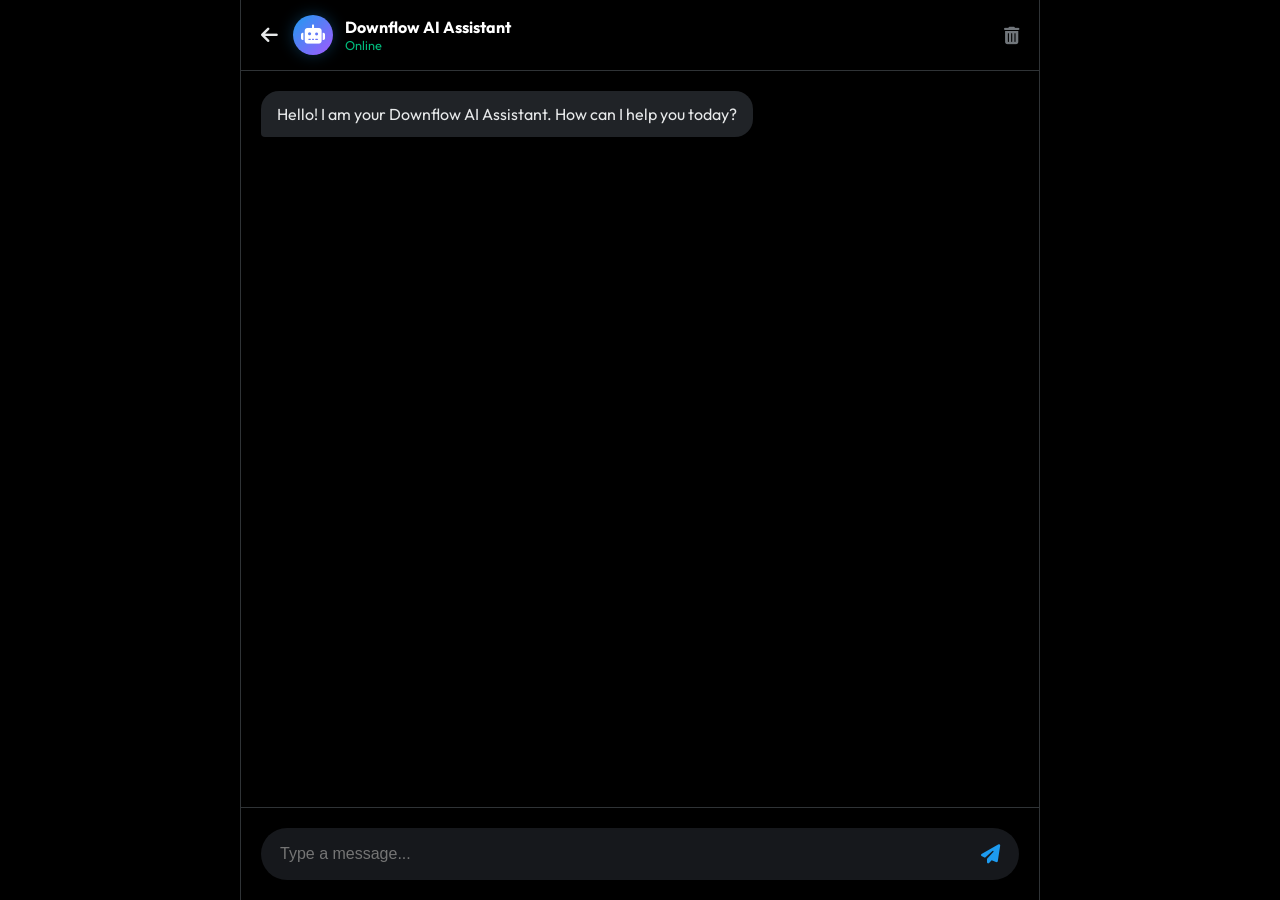
<file: chatbot.html>
<!DOCTYPE html>
<html lang="en">
<head>
    <meta charset="UTF-8">
    <meta name="viewport" content="width=device-width, initial-scale=1.0">
    <title>Downflow AI ChatBot</title>
    <link rel="stylesheet" href="assets/css/style.css">
    <link rel="stylesheet" href="https://cdnjs.cloudflare.com/ajax/libs/font-awesome/6.4.0/css/all.min.css">
    <link href="https://fonts.googleapis.com/css2?family=Outfit:wght@300;400;500;600;700&display=swap" rel="stylesheet">
    <style>
        body {
            background-color: var(--bg-primary);
            overflow: hidden;
            height: 100vh;
            display: flex;
            flex-direction: column;
        }
        
        .bot-container {
            flex: 1;
            display: flex;
            flex-direction: column;
            max-width: 800px;
            width: 100%;
            margin: 0 auto;
            border-left: 1px solid var(--border-color);
            border-right: 1px solid var(--border-color);
            position: relative;
        }

        .bot-header {
            padding: 15px 20px;
            border-bottom: 1px solid var(--border-color);
            display: flex;
            align-items: center;
            gap: 15px;
            background: rgba(0,0,0,0.5);
            backdrop-filter: blur(10px);
        }

        .bot-header .back-btn {
            font-size: 1.2rem;
            cursor: pointer;
            color: var(--text-primary);
        }

        .bot-info {
            display: flex;
            align-items: center;
            gap: 12px;
        }

        .bot-avatar {
            width: 40px;
            height: 40px;
            border-radius: 50%;
            background: linear-gradient(135deg, var(--brand-color), #a259ff);
            display: flex;
            align-items: center;
            justify-content: center;
            font-size: 1.2rem;
            color: white;
            box-shadow: 0 0 15px rgba(29, 155, 240, 0.3);
        }

        .messages-box {
            flex: 1;
            overflow-y: auto;
            padding: 20px;
            display: flex;
            flex-direction: column;
            gap: 15px;
            scrollbar-width: none;
        }
        .messages-box::-webkit-scrollbar { display: none; }

        .message {
            max-width: 80%;
            padding: 12px 16px;
            border-radius: 18px;
            font-size: 1rem;
            line-height: 1.4;
            animation: fadeIn 0.3s ease;
        }

        @keyframes fadeIn {
            from { opacity: 0; transform: translateY(10px); }
            to { opacity: 1; transform: translateY(0); }
        }

        .message.bot {
            align-self: flex-start;
            background-color: var(--bg-accent);
            color: var(--text-primary);
            border-bottom-left-radius: 4px;
        }

        .message.user {
            align-self: flex-end;
            background-color: var(--brand-color);
            color: white;
            border-bottom-right-radius: 4px;
        }

        .chat-input-wrapper {
            padding: 20px;
            border-top: 1px solid var(--border-color);
            background: var(--bg-primary);
        }

        .input-container {
            display: flex;
            align-items: center;
            gap: 12px;
            background: var(--bg-secondary);
            border-radius: 30px;
            padding: 8px 18px;
            border: 1px solid transparent;
            transition: border-color 0.3s;
        }

        .input-container:focus-within {
            border-color: var(--brand-color);
        }

        #bot-input {
            flex: 1;
            background: transparent;
            border: none;
            color: white;
            font-size: 1rem;
            outline: none;
            padding: 8px 0;
        }

        #send-btn {
            background: transparent;
            border: none;
            color: var(--brand-color);
            font-size: 1.2rem;
            cursor: pointer;
            transition: transform 0.2s;
        }

        #send-btn:hover {
            transform: scale(1.1);
        }

        .typing-indicator {
            align-self: flex-start;
            font-size: 0.8rem;
            color: var(--text-secondary);
            margin-left: 10px;
            display: none;
        }
    </style>
</head>
<body>
    <div class="bot-container">
        <header class="bot-header" style="justify-content: space-between;">
            <div style="display: flex; align-items: center; gap: 15px;">
                <a href="index.html" class="back-btn"><i class="fa-solid fa-arrow-left"></i></a>
                <div class="bot-info">
                    <div class="bot-avatar">
                       <i class="fa-solid fa-robot"></i>
                    </div>
                    <div>
                        <div style="font-weight: 700; color: white;">Downflow AI Assistant</div>
                        <div style="font-size: 0.8rem; color: #00ba7c;">Online</div>
                    </div>
                </div>
            </div>
            <button id="clear-chat" title="Clear History" style="background:transparent; border:none; color:var(--text-secondary); cursor:pointer; font-size:1.1rem;">
                <i class="fa-solid fa-trash-can"></i>
            </button>
        </header>

        <div class="messages-box" id="messages-box">
            <div class="message bot">
                Hello! I am your Downflow AI Assistant. How can I help you today?
            </div>
        </div>

        <div class="typing-indicator" id="typing">AI is typing...</div>

        <div class="chat-input-wrapper">
            <div class="input-container">
                <input type="text" id="bot-input" placeholder="Type a message..." autocomplete="off">
                <button id="send-btn"><i class="fa-solid fa-paper-plane"></i></button>
            </div>
        </div>
    </div>

    <script src="assets/js/ai-service.js" type="module"></script>
    <script src="assets/js/chatbot.js" type="module"></script>
</body>
</html>
</file>
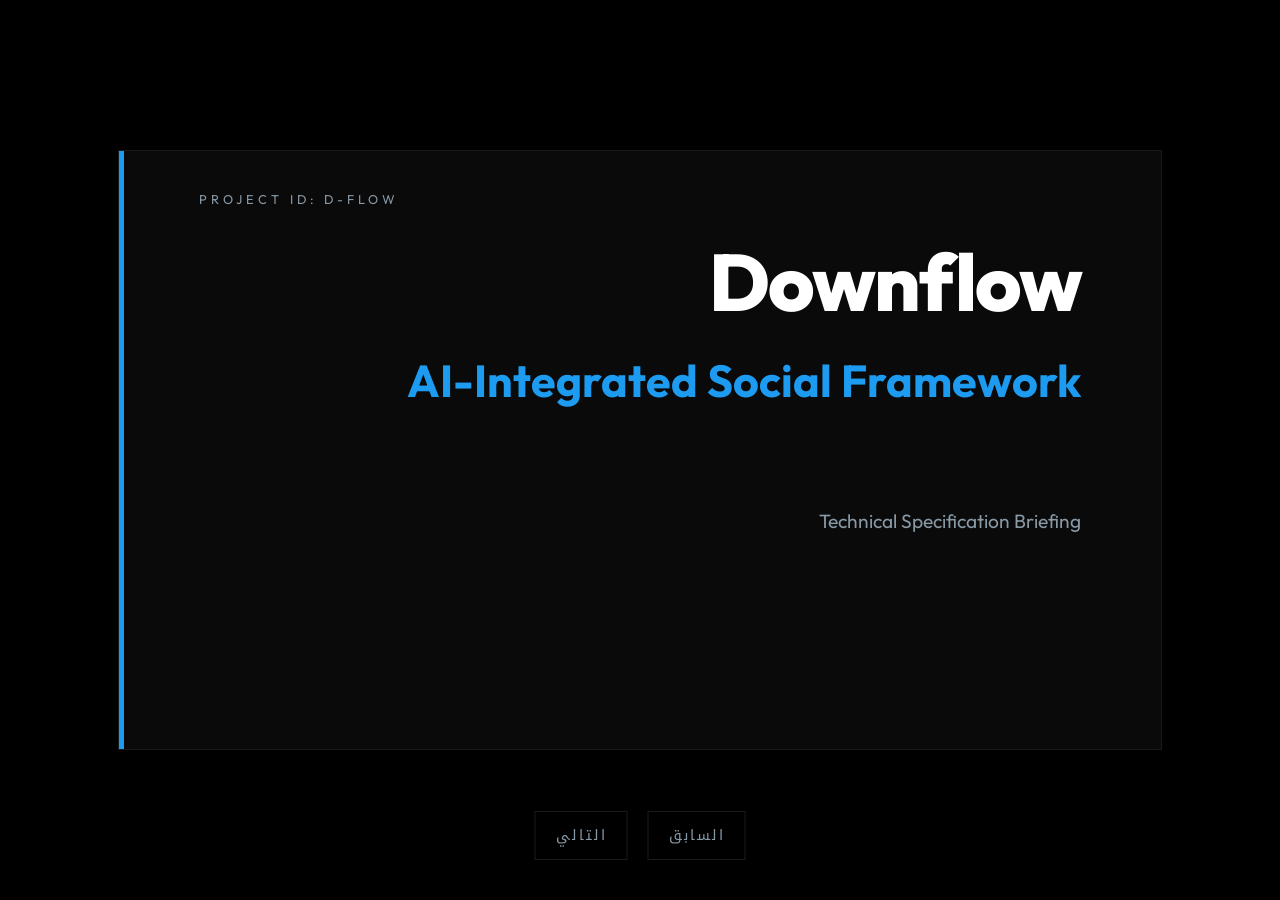
<file: presentation.html>
<!DOCTYPE html>
<html lang="ar" dir="rtl">
<head>
    <meta charset="UTF-8">
    <meta name="viewport" content="width=device-width, initial-scale=1.0">
    <title>Downflow - Technical Brief</title>
    <link rel="stylesheet" href="assets/css/style.css">
    <link rel="stylesheet" href="https://cdnjs.cloudflare.com/ajax/libs/font-awesome/6.4.0/css/all.min.css">
    <link href="https://fonts.googleapis.com/css2?family=Outfit:wght@500;700;800&family=Noto+Kufi+Arabic:wght@500;700&display=swap" rel="stylesheet">
    <style>
        :root {
            --bg-primary: #000000;
            --bg-secondary: #0a0a0a;
            --brand-color: #1d9bf0;
            --text-primary: #ffffff;
            --text-secondary: #8899a6;
            --border-color: #1a1a1a;
        }

        body, html {
            margin: 0;
            padding: 0;
            height: 100%;
            overflow: hidden;
            font-family: 'Outfit', 'Noto Kufi Arabic', sans-serif;
            background-color: var(--bg-primary);
            color: var(--text-primary);
        }

        .slide-deck {
            width: 100vw;
            height: 100vh;
            display: flex;
            justify-content: center;
            align-items: center;
        }

        .slide {
            position: absolute;
            width: 100%;
            height: 100%;
            display: none;
            flex-direction: column;
            justify-content: center;
            align-items: center;
            padding: 60px;
        }

        .slide.active {
            display: flex;
        }

        .frame {
            border: 1px solid var(--border-color);
            background: var(--bg-secondary);
            padding: 80px;
            width: 90%;
            max-width: 1200px;
            min-height: 600px;
            position: relative;
        }

        .frame::before {
            content: '';
            position: absolute;
            top: 0;
            left: 0;
            width: 5px;
            height: 100%;
            background: var(--brand-color);
        }

        h1 {
            font-size: 5rem;
            font-weight: 800;
            margin: 0 0 20px 0;
            letter-spacing: -2px;
        }

        h2 {
            font-size: 2.8rem;
            color: var(--brand-color);
            margin: 0 0 40px 0;
            font-weight: 700;
        }

        .point-list {
            list-style: none;
            padding: 0;
            margin: 0;
            text-align: right;
        }

        .point-item {
            font-size: 1.8rem;
            margin-bottom: 25px;
            display: flex;
            align-items: center;
            gap: 20px;
            color: var(--text-primary);
        }

        .point-item i {
            color: var(--brand-color);
            width: 40px;
            text-align: center;
        }

        .point-desc {
            font-size: 1.1rem;
            color: var(--text-secondary);
            margin-right: 60px;
            margin-top: -15px;
            margin-bottom: 20px;
        }

        .btn-nav {
            position: fixed;
            bottom: 40px;
            left: 50%;
            transform: translateX(-50%);
            display: flex;
            gap: 20px;
        }

        .nav-link {
            font-size: 0.9rem;
            color: var(--text-secondary);
            cursor: pointer;
            text-transform: uppercase;
            letter-spacing: 2px;
            border: 1px solid var(--border-color);
            padding: 10px 20px;
            transition: all 0.2s;
        }

        .nav-link:hover {
            color: var(--brand-color);
            border-color: var(--brand-color);
        }

        .progress-indicator {
            position: fixed;
            top: 0;
            left: 0;
            height: 2px;
            background: var(--brand-color);
            width: 0;
            transition: width 0.3s cubic-bezier(0.1, 0.7, 1.0, 0.1);
        }

        .technical-label {
            position: absolute;
            top: 40px;
            left: 80px;
            font-size: 0.8rem;
            color: var(--text-secondary);
            letter-spacing: 4px;
        }
    </style>
</head>
<body>

    <div class="progress-indicator" id="indicator"></div>

    <div class="slide-deck">
        <!-- 00: Cover -->
        <div class="slide active" id="s0">
            <div class="frame">
                <div class="technical-label">PROJECT ID: D-FLOW</div>
                <h1>Downflow</h1>
                <h2>AI-Integrated Social Framework</h2>
                <div style="margin-top: 100px; font-size: 1.2rem; color: var(--text-secondary);">
                    Technical Specification Briefing 
                </div>
            </div>
        </div>

        <!-- 01: Development Timeline -->
        <div class="slide" id="s1">
            <div class="frame">
                <div class="technical-label">LOG: DEVELOPMENT_TIMELINE_v1.0</div>
                <h1>مخطط العمل الزمني (Timeline)</h1>
                <p style="color: var(--text-secondary); margin-bottom: 30px;">توزيع المهام التقنية خلال الهاكاثون باستخدام أدوات الذكاء الاصطناعي</p>
                
                <table style="width: 100%; border-collapse: collapse; background: rgba(255,255,255,0.03); border-radius: 15px; overflow: hidden; border: 1px solid rgba(255,255,255,0.1);">
                    <thead>
                        <tr style="background: rgba(0, 186, 124, 0.2); color: var(--brand-color);">
                            <th style="padding: 20px; text-align: right;">الزمن (ساعات)</th>
                            <th style="padding: 20px; text-align: right;">الأداة المستخدمة</th>
                            <th style="padding: 20px; text-align: right;">المهام والنتائج</th>
                        </tr>
                    </thead>
                    <tbody>
                        <tr style="border-bottom: 1px solid rgba(255,255,255,0.05);">
                            <td style="padding: 20px;">الساعة 01</td>
                            <td style="padding: 20px; font-weight: 700;">ChatGPT</td>
                            <td style="padding: 20px; color: var(--text-secondary);">تحليل فكرة المشروع، دراسة الجدوى التقنية، واقتراح ميزات تنافسية.</td>
                        </tr>
                        <tr style="border-bottom: 1px solid rgba(255,255,255,0.05);">
                            <td style="padding: 20px;">الساعة 02 - 03</td>
                            <td style="padding: 20px; font-weight: 700;">Claude Design</td>
                            <td style="padding: 20px; color: var(--text-secondary);">هندسة تجربة المستخدم (UX)، ابتكار التصاميم (UI) العصرية، وتنسيق الألوان.</td>
                        </tr>
                        <tr style="border-bottom: 1px solid rgba(255,255,255,0.05);">
                            <td style="padding: 20px;">الساعة 03 - 04</td>
                            <td style="padding: 20px; font-weight: 700;">Google Gemini</td>
                            <td style="padding: 20px; color: var(--text-secondary);">برمجة المنطق التفاعلي (Business Logic)، كتابة السكربتات، وربط الميزات.</td>
                        </tr>
                        <tr>
                            <td style="padding: 20px;">الساعة 04 - 05</td>
                            <td style="padding: 20px; font-weight: 700;">Gemini Pro 3</td>
                            <td style="padding: 20px; color: var(--text-secondary);">إعداد البنية التحتية (Firebase)، تعديل قواعد البيانات، وضبط اتصالات الـ API.</td>
                        </tr>
                    </tbody>
                </table>
            </div>
        </div>

        <!-- 02: Core Objectives -->
        <div class="slide" id="s2">
            <div class="frame">
                <h2>الأهداف الرئيسية للمنصة</h2>
                <ul class="point-list">
                    <li class="point-item"><i class="fa-solid fa-square-poll-vertical"></i> تكامل الأتمتة الاجتماعية</li>
                    <div class="point-desc">دمج الذكاء الاصطناعي التوليدي في الوظائف الأساسية للمستخدم.</div>
                    
                    <li class="point-item"><i class="fa-solid fa-microchip"></i> تقليل زمن الإنتاجية</li>
                    <div class="point-desc">تحدي قيود الوقت في صياغة المنشورات والردود التفاعلية.</div>

                    <li class="point-item"><i class="fa-solid fa-code-branch"></i> هندسة السياق اللغوي</li>
                    <div class="point-desc">بناء نظام يفهم ويحلل أنماط الكتابة البشرية بدقة عالية.</div>
                </ul>
            </div>
        </div>

        <!-- 03: Feature Set -->
        <div class="slide" id="s3">
            <div class="frame">
                <h2>خدمات الأنظمة الذكية</h2>
                <ul class="point-list">
                    <li class="point-item"><i class="fa-solid fa-pen-to-square"></i> Post-Assist System</li>
                    <div class="point-desc">دعم كتابة المنشورات عبر تحليل المسودات الأولية.</div>
                    
                    <li class="point-item"><i class="fa-solid fa-comment-nodes"></i> Smart Comment Engine</li>
                    <div class="point-desc">توليد ردود سياقية تعتمد على محتوى المنشور المستهدف.</div>

                    <li class="point-item"><i class="fa-solid fa-envelope-open-text"></i> DM Intelligence</li>
                    <div class="point-desc">مساعدة فورية داخل نظام المراسلة لرفع كفاءة الحوار.</div>
                </ul>
            </div>
        </div>

        <!-- 04: Technical Architecture -->
        <div class="slide" id="s4">
            <div class="frame">
                <h2>البنية التحتية والبيانات</h2>
                <ul class="point-list">
                    <li class="point-item"><i class="fa-solid fa-database"></i> Firebase Real-time Core</li>
                    <div class="point-desc">إدارة البيانات والمصادقة والدردشات في بيئة مزامنة لحظية.</div>
                    
                    <li class="point-item"><i class="fa-solid fa-cloud-bolt"></i> LLM Aggregation (OpenRouter)</li>
                    <div class="point-desc">الوصول لنماذج الذكاء الاصطناعي الأقوى عالمياً لضمان الدقة.</div>

                    <li class="point-item"><i class="fa-solid fa-shield-virus"></i> Cloud Data Integrity</li>
                    <div class="point-desc">ضمان حماية وخصوصية بيانات المستخدمين أثناء المعالجة.</div>
                </ul>
            </div>
        </div>

        <!-- 05: Evaluation Metric -->
        <div class="slide" id="s5">
            <div class="frame">
                <h2>مقاييس الأداء والكفاءة</h2>
                <ul class="point-list">
                    <li class="point-item"><i class="fa-solid fa-bolt"></i> استجابة فائقة السرعة</li>
                    <div class="point-desc">تم استخدام نظام الـ Streaming لتقليل وقت انتظار معالجة النصوص.</div>
                    
                    <li class="point-item"><i class="fa-solid fa-arrows-to-dot"></i> دقة التخصيص</li>
                    <div class="point-desc">قدرة النظام على محاكاة أسلوب المستخدم وتخصيص النتائج.</div>

                    <li class="point-item"><i class="fa-solid fa-expand"></i> القابلية للتوسع (Scalability)</li>
                    <div class="point-desc">هيكلية نظيفة تسمح بإضافة ميزات ذكاء جديدة مستقبلاً.</div>
                </ul>
            </div>
        </div>

        <!-- 06: Final Status -->
        <div class="slide" id="s6">
            <div class="frame" style="display: flex; flex-direction: column; justify-content: center; align-items: center; border: none;">
                <h1>Downflow</h1>
                <h2 style="border: none; padding: 0;">End of Brief | شكراً لكم</h2>
            </div>
        </div>

        <div class="btn-nav">
            <div class="nav-link" onclick="prev()">السابق</div>
            <div class="nav-link" onclick="next()">التالي</div>
        </div>
    </div>

    <script>
        let slide = 0;
        const totalSlides = 7;
        function updateDeck() {
            document.querySelectorAll('.slide').forEach(s => s.classList.remove('active'));
            document.getElementById(`s${slide}`).classList.add('active');
            document.getElementById('indicator').style.width = `${((slide + 1)/totalSlides)*100}%`;
        }
        function next() { if(slide < totalSlides - 1) { slide++; updateDeck(); } }
        function prev() { if(slide > 0) { slide--; updateDeck(); } }
        document.addEventListener('keydown', (e) => {
            if(e.key === 'ArrowRight') prev();
            if(e.key === 'ArrowLeft' || e.key === 'Enter') next();
        });
    </script>
</body>
</html>
</file>
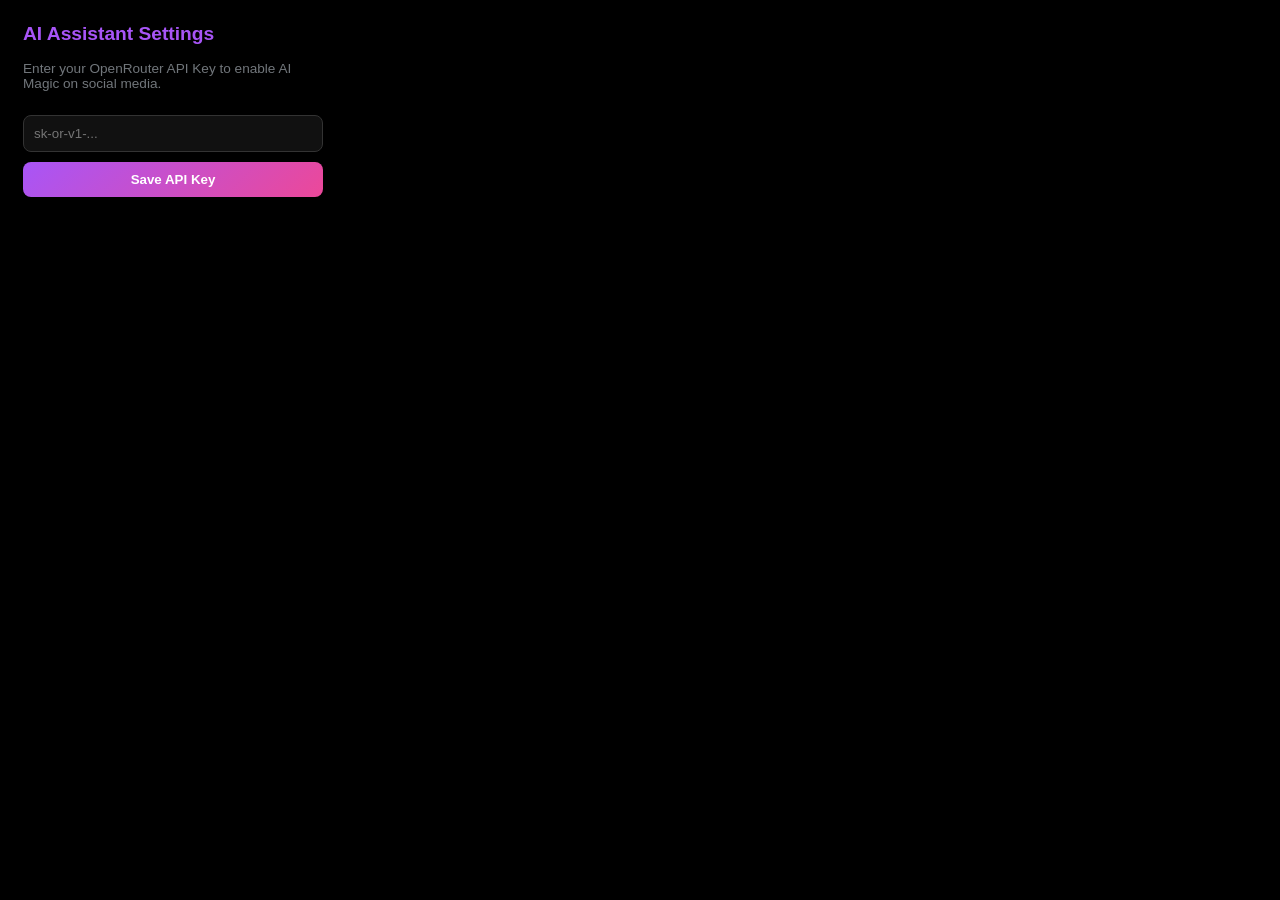
<file: DownScrolled-Extension/popup.html>
<!DOCTYPE html>
<html>
<head>
  <style>
    body { font-family: sans-serif; width: 300px; padding: 15px; background: #000; color: #fff; }
    h2 { font-size: 1.2rem; color: #a855f7; margin-top: 0; }
    p { font-size: 0.85rem; color: #71767b; }
    input { width: 100%; padding: 10px; margin: 10px 0; border-radius: 8px; border: 1px solid #333; background: #111; color: #fff; box-sizing: border-box; }
    button { width: 100%; padding: 10px; background: linear-gradient(135deg, #a855f7, #ec4899); border: none; color: white; border-radius: 8px; font-weight: bold; cursor: pointer; }
    .status { font-size: 0.8rem; margin-top: 8px; text-align: center; }
  </style>
</head>
<body>
  <h2>AI Assistant Settings</h2>
  <p>Enter your OpenRouter API Key to enable AI Magic on social media.</p>
  <input type="password" id="api-key" placeholder="sk-or-v1-..." />
  <button id="save-btn">Save API Key</button>
  <div class="status" id="status"></div>
  <script src="popup.js"></script>
</body>
</html>
</file>
<file: assets/css/style.css>
:root {
  /* Colors - Legendary Dark Theme */
  --bg-primary: #000000;
  --bg-secondary: #16181c;
  --bg-accent: #202327;

  --text-primary: #e7e9ea;
  --text-secondary: #71767b;
  --text-muted: #536471;

  --brand-color: #1d9bf0;
  --brand-hover: #1a8cd8;

  --border-color: #2f3336;

  --danger: #f4212e;
  --success: #00ba7c;

  /* Spacing */
  --sidebar-width: 275px;
  --feed-width: 600px;
  --right-panel-width: 350px;

  /* Effects - Optimized */
  --glass-bg: rgba(0, 0, 0, 0.85);
  --glass-border: 1px solid rgba(255, 255, 255, 0.1);
  --backdrop-blur: blur(4px);
}

* {
  margin: 0;
  padding: 0;
  box-sizing: border-box;
}

body {
  background-color: var(--bg-primary);
  color: var(--text-primary);
  font-family: "Outfit", sans-serif;
  overflow-x: hidden;
}

a {
  text-decoration: none;
  color: inherit;
}

ul {
  list-style: none;
}

button {
  cursor: pointer;
  border: none;
  font-family: inherit;
}

/* Layout */
.app-container {
  display: flex;
  justify-content: center;
  max-width: 1300px;
  margin: 0 auto;
  min-height: 100vh;
}

/* Sidebar */
.sidebar {
  width: var(--sidebar-width);
  padding: 0 12px;
  display: flex;
  flex-direction: column;
  height: 100vh;
  position: sticky;
  top: 0;
  border-right: 1px solid var(--border-color);
}

.logo {
  padding: 16px 12px;
  font-size: 1.8rem;
  font-weight: 700;
  display: flex;
  align-items: center;
  gap: 10px;
}

.nav-links {
  margin-top: 10px;
  flex-grow: 1;
}

.nav-links li {
  margin-bottom: 8px;
}

.nav-links a {
  display: flex;
  align-items: center;
  gap: 20px;
  padding: 12px;
  border-radius: 30px;
  font-size: 1.2rem;
  transition: background 0.2s;
}

.nav-links a:hover {
  background-color: var(--bg-accent);
}

.nav-links li.active a {
  font-weight: 700;
}

.btn-primary {
  background-color: var(--brand-color);
  color: white;
  padding: 15px 0;
  border-radius: 30px;
  font-size: 1.1rem;
  font-weight: 700;
  margin-top: 20px;
  transition: background 0.2s;
  width: 90%;
  display: flex;
  justify-content: center;
  align-items: center;
  gap: 10px;
}

.btn-primary:hover {
  background-color: var(--brand-hover);
}

.user-profile-mini {
  margin-bottom: 20px;
  padding: 12px;
  display: flex;
  align-items: center;
  gap: 10px;
  border-radius: 30px;
  cursor: pointer;
  transition: background 0.2s;
}

.user-profile-mini:hover {
  background-color: var(--bg-accent);
}

.placeholder-avatar {
  width: 40px;
  height: 40px;
  border-radius: 50%;
  background-color: var(--text-muted);
  background-size: cover;
  background-position: center;
  display: flex;
  align-items: center;
  justify-content: center;
  color: white;
  font-weight: bold;
}

.user-info {
  flex-grow: 1;
  display: flex;
  flex-direction: column;
}

.user-info .name {
  font-weight: 700;
  font-size: 0.95rem;
}

.user-info .handle {
  color: var(--text-secondary);
  font-size: 0.9rem;
}

/* Main Feed */
.main-feed {
  width: var(--feed-width);
  border-right: 1px solid var(--border-color);
}

.feed-header {
  position: sticky;
  top: 0;
  background: var(--glass-bg);
  backdrop-filter: var(--backdrop-blur);
  border-bottom: 1px solid var(--border-color);
  z-index: 100;
  display: flex;
  justify-content: space-between;
  align-items: center;
}

.feed-header h2 {
  padding: 16px;
  font-size: 1.3rem;
}

.header-actions {
  padding-right: 16px;
  cursor: pointer;
  font-size: 1.2rem;
}

.header-back {
  display: flex;
  align-items: center;
  gap: 20px;
  padding: 0 16px;
}

.header-back i {
  cursor: pointer;
  padding: 8px;
  border-radius: 50%;
  transition: background 0.2s;
}

.header-back i:hover {
  background-color: var(--bg-accent);
}

.header-info {
  display: flex;
  flex-direction: column;
}

.header-info h2 {
  padding: 0;
  font-size: 1.2rem;
}

.header-info .post-count {
  font-size: 0.8rem;
  color: var(--text-secondary);
}

.tabs {
  display: flex;
}

.tab {
  flex: 1;
  background: transparent;
  color: var(--text-secondary);
  padding: 16px;
  font-weight: 600;
  position: relative;
  transition: color 0.2s;
}

.tab:hover {
  background-color: var(--bg-accent);
}

.tab.active {
  color: var(--text-primary);
}

.tab.active::after {
  content: "";
  position: absolute;
  bottom: 0;
  left: 50%;
  transform: translateX(-50%);
  width: 60px;
  height: 4px;
  background-color: var(--brand-color);
  border-radius: 2px;
}

/* Stories */
.stories-container {
  display: flex;
  gap: 12px;
  padding: 16px;
  overflow-x: auto;
  border-bottom: 1px solid var(--border-color);
  scrollbar-width: none; /* Firefox */
}

.stories-container::-webkit-scrollbar {
  display: none; /* Chrome/Safari */
}

.story-item {
  display: flex;
  flex-direction: column;
  align-items: center;
  gap: 6px;
  cursor: pointer;
  min-width: 70px;
}

.story-avatar {
  width: 60px;
  height: 60px;
  border-radius: 50%;
  border: 2px solid var(--brand-color);
  padding: 2px;
  background-clip: content-box;
  background-size: cover;
  background-position: center;
  display: flex;
  align-items: center;
  justify-content: center;
}

.story-item.create-story .story-avatar {
  border: 2px solid var(--text-muted);
  background-color: var(--bg-accent);
  color: var(--brand-color);
  font-size: 1.5rem;
}

.story-user {
  font-size: 0.8rem;
  color: var(--text-secondary);
  white-space: nowrap;
  overflow: hidden;
  text-overflow: ellipsis;
  max-width: 70px;
}

/* Create Post */
.create-post-placeholder {
  padding: 16px;
  display: flex;
  gap: 12px;
  border-bottom: 1px solid var(--border-color);
  cursor: text;
}

.create-post-placeholder input {
  flex-grow: 1;
  background: transparent;
  border: none;
  font-size: 1.2rem;
  color: var(--text-primary);
  outline: none;
  cursor: text;
}

/* Post Styles */
.post {
  padding: 16px;
  border-bottom: 1px solid var(--border-color);
  display: flex;
  gap: 12px;
  transition: background 0.2s;
  cursor: pointer;
}

.post:hover {
  background-color: rgba(255, 255, 255, 0.02);
}

.post-avatar {
  width: 40px;
  height: 40px;
  border-radius: 50%;
  flex-shrink: 0;
  background-size: cover;
  background-position: center;
  display: flex;
  align-items: center;
  justify-content: center;
  color: white;
  font-weight: bold;
}

.post-content {
  flex-grow: 1;
}

.post-header {
  display: flex;
  gap: 5px;
  margin-bottom: 4px;
}

.post-header .name {
  font-weight: 700;
}

.post-header .handle,
.post-header .time {
  color: var(--text-secondary);
}

.post-text {
  margin-bottom: 10px;
  font-size: 1rem;
  line-height: 1.4;
  white-space: pre-wrap;
}

.hashtag {
  color: var(--brand-color) !important;
  cursor: pointer;
  font-weight: 500;
}

.hashtag:hover {
  text-decoration: underline;
}

.post-image img,
.post-video video {
  width: 100%;
  border-radius: 16px;
  border: 1px solid var(--border-color);
  margin-bottom: 10px;
}

.post-actions {
  display: flex;
  justify-content: space-between;
  max-width: 400px;
  color: var(--text-secondary);
}

.action-btn {
  display: flex;
  align-items: center;
  gap: 8px;
  cursor: pointer;
  transition: color 0.2s;
}

.action-btn:hover {
  color: var(--brand-color);
}

.action-btn.liked {
  color: var(--danger);
}

.action-btn.liked i {
  animation: pop 0.3s ease;
}

@keyframes pop {
  0% {
    transform: scale(1);
  }
  50% {
    transform: scale(1.3);
  }
  100% {
    transform: scale(1);
  }
}

/* Poll Styles */
.poll-container {
  margin-bottom: 10px;
}

.poll-option {
  display: flex;
  align-items: center;
  margin-bottom: 8px;
  position: relative;
  height: 36px;
  border-radius: 4px;
  overflow: hidden;
  cursor: pointer;
  border: 1px solid var(--brand-color);
}

.poll-progress {
  position: absolute;
  top: 0;
  left: 0;
  height: 100%;
  background-color: rgba(29, 155, 240, 0.2);
  z-index: 1;
  transition: width 0.3s ease;
}

.poll-label {
  position: relative;
  z-index: 2;
  padding: 0 12px;
  font-weight: 600;
  flex-grow: 1;
}

.poll-percentage {
  position: relative;
  z-index: 2;
  padding-right: 12px;
  font-weight: 700;
}

.poll-input-group {
  display: flex;
  flex-direction: column;
  gap: 10px;
  margin-bottom: 10px;
}

.poll-option-input {
  background: transparent;
  border: 1px solid var(--border-color);
  padding: 10px;
  border-radius: 4px;
  color: var(--text-primary);
  outline: none;
}

.poll-option-input:focus {
  border-color: var(--brand-color);
}

/* Emoji Picker */
.emoji-picker {
  position: absolute;
  bottom: 40px;
  right: 0;
  background: var(--bg-primary);
  border: 1px solid var(--border-color);
  border-radius: 8px;
  padding: 10px;
  display: grid;
  grid-template-columns: repeat(6, 1fr);
  gap: 5px;
  width: 250px;
  height: 200px;
  overflow-y: auto;
  z-index: 1000;
  box-shadow: 0 4px 12px rgba(0, 0, 0, 0.5);
}

.emoji-item {
  font-size: 1.5rem;
  cursor: pointer;
  text-align: center;
  padding: 5px;
  border-radius: 4px;
}

.emoji-item:hover {
  background-color: var(--bg-accent);
}

/* Messages View */
.messages-layout {
  display: flex;
  height: calc(100vh - 53px); /* Minus header */
}

.conversations-list {
  width: 40%;
  border-right: 1px solid var(--border-color);
  overflow-y: auto;
}

.conversation-item {
  padding: 16px;
  display: flex;
  gap: 10px;
  cursor: pointer;
  transition: background 0.2s;
  border-bottom: 1px solid var(--border-color);
}

.conversation-item:hover,
.conversation-item.active {
  background-color: var(--bg-accent);
}

.conversation-item .info {
  flex-grow: 1;
  overflow: hidden;
}

.conversation-item .last-msg {
  color: var(--text-secondary);
  font-size: 0.9rem;
  white-space: nowrap;
  overflow: hidden;
  text-overflow: ellipsis;
}

.chat-window {
  width: 60%;
  display: flex;
  flex-direction: column;
  position: relative;
}

.no-chat-selected {
  display: flex;
  flex-direction: column;
  align-items: center;
  justify-content: center;
  height: 100%;
  text-align: center;
  padding: 20px;
}

.no-chat-selected h2 {
  margin-bottom: 10px;
}

.no-chat-selected p {
  color: var(--text-secondary);
  margin-bottom: 20px;
}

.active-chat-content {
  display: flex;
  flex-direction: column;
  height: 100%;
}

.chat-header {
  padding: 10px 16px;
  border-bottom: 1px solid var(--border-color);
  display: flex;
  align-items: center;
  gap: 10px;
  background: rgba(0, 0, 0, 0.5);
  backdrop-filter: blur(5px);
}

.chat-messages {
  flex-grow: 1;
  padding: 16px;
  overflow-y: auto;
  display: flex;
  flex-direction: column;
  gap: 10px;
}

.message-bubble {
  max-width: 70%;
  padding: 10px 14px;
  border-radius: 20px;
  font-size: 0.95rem;
  line-height: 1.4;
  word-wrap: break-word;
  position: relative;
  cursor: pointer;
}

.message-bubble.sent {
  align-self: flex-end;
  background-color: var(--brand-color);
  color: white;
  border-bottom-right-radius: 4px;
}

.message-bubble.received {
  align-self: flex-start;
  background-color: var(--bg-accent);
  color: var(--text-primary);
  border-bottom-left-radius: 4px;
}

.msg-status {
  font-size: 0.7rem;
  margin-left: 5px;
  opacity: 0.8;
  display: inline-block;
}

.msg-edited {
  font-size: 0.7rem;
  opacity: 0.7;
  margin-left: 5px;
  font-style: italic;
}

.message-bubble.deleted {
  font-style: italic;
  opacity: 0.7;
  background-color: var(--bg-accent);
  color: var(--text-secondary);
  border: 1px solid var(--border-color);
}

/* Context Menu */
.context-menu {
  position: fixed;
  background: var(--bg-secondary);
  border: 1px solid var(--border-color);
  border-radius: 8px;
  padding: 5px 0;
  z-index: 10000;
  box-shadow: 0 4px 12px rgba(0, 0, 0, 0.5);
  min-width: 120px;
}

.context-menu .menu-item {
  padding: 10px 16px;
  cursor: pointer;
  font-size: 0.9rem;
}

.context-menu .menu-item:hover {
  background-color: var(--bg-accent);
}

.context-menu .menu-item.danger {
  color: var(--danger);
}

.chat-input-area {
  padding: 16px;
  border-top: 1px solid var(--border-color);
  display: flex;
  gap: 10px;
}

.chat-input-area input {
  flex-grow: 1;
  background-color: var(--bg-accent);
  border: none;
  border-radius: 20px;
  padding: 10px 16px;
  color: var(--text-primary);
  outline: none;
}

.chat-input-area button {
  background: transparent;
  color: var(--brand-color);
  font-size: 1.2rem;
}

/* Explore Grid - Instagram Style */
.explore-grid {
  display: grid;
  grid-template-columns: repeat(3, 1fr);
  grid-auto-rows: 200px;
  gap: 4px;
  padding: 4px;
}

.explore-item {
  position: relative;
  overflow: hidden;
  cursor: pointer;
  background-color: var(--bg-accent);
}

.explore-item img,
.explore-item video {
  width: 100%;
  height: 100%;
  object-fit: cover;
  transition: transform 0.3s ease;
}

.explore-item:hover img {
  transform: scale(1.05);
}

/* Feature large items in grid */
.explore-item:nth-child(10n + 1) {
  grid-column: span 2;
  grid-row: span 2;
}

.explore-categories {
  display: flex;
  gap: 10px;
  padding: 12px 16px;
  overflow-x: auto;
  scrollbar-width: none;
  background: var(--bg-primary);
  position: sticky;
  top: 53px;
  z-index: 10;
}

.category-btn {
  background: var(--bg-accent);
  color: var(--text-primary);
  padding: 8px 16px;
  border-radius: 20px;
  white-space: nowrap;
  font-size: 0.9rem;
  font-weight: 600;
  border: 1px solid transparent;
  transition: all 0.2s ease;
}

.category-btn:hover {
  background: var(--border-color);
}

.category-btn.active {
  background: var(--brand-color);
  color: white;
}

/* Skeleton Loading Layer */
.skeleton {
  background: linear-gradient(
    90deg,
    var(--bg-accent) 25%,
    var(--border-color) 50%,
    var(--bg-accent) 75%
  );
  background-size: 200% 100%;
  animation: loading 1.5s infinite;
  border-radius: 4px;
}

@keyframes loading {
  0% {
    background-position: 200% 0;
  }
  100% {
    background-position: -200% 0;
  }
}

.skeleton-post {
  padding: 16px;
  border-bottom: 1px solid var(--border-color);
  display: flex;
  gap: 12px;
}

.skeleton-avatar {
  width: 40px;
  height: 40px;
  border-radius: 50%;
}

.skeleton-content {
  flex-grow: 1;
}

.skeleton-line {
  height: 12px;
  margin-bottom: 10px;
  width: 100%;
}

.skeleton-line.short {
  width: 60%;
}
.skeleton-media {
  height: 200px;
  width: 100%;
  border-radius: 16px;
  margin-top: 10px;
}

/* Profile View Styles */
.profile-hero {
  position: relative;
  margin-bottom: 12px;
}

.profile-banner {
  height: 200px;
  background-color: var(--bg-accent);
  background-image: linear-gradient(
    45deg,
    #202327 25%,
    #16181c 25%,
    #16181c 50%,
    #202327 50%,
    #202327 75%,
    #16181c 75%,
    #16181c 100%
  );
  background-size: 40px 40px;
}

.profile-avatar-large {
  width: 134px;
  height: 134px;
  border-radius: 50%;
  border: 4px solid var(--bg-primary);
  position: absolute;
  bottom: -67px;
  left: 16px;
  background-color: var(--bg-primary);
}

.profile-actions {
  position: absolute;
  bottom: -60px;
  right: 16px;
}

.btn-edit-profile {
  background: transparent;
  border: 1px solid var(--border-color);
  color: var(--text-primary);
  padding: 8px 16px;
  border-radius: 20px;
  font-weight: 700;
  transition: background 0.2s;
}

.btn-edit-profile:hover {
  background-color: rgba(255, 255, 255, 0.1);
}

.profile-details {
  margin-top: 75px;
  padding: 0 16px;
}

.profile-details h2 {
  font-size: 1.3rem;
  font-weight: 800;
  margin-bottom: 2px;
}

.profile-details #profile-handle-display {
  color: var(--text-secondary);
  font-size: 0.95rem;
}

.profile-details .bio {
  margin-top: 12px;
  font-size: 0.95rem;
  line-height: 1.4;
}

.profile-meta {
  margin-top: 12px;
  color: var(--text-secondary);
  font-size: 0.95rem;
  display: flex;
  gap: 16px;
}

.follow-stats {
  margin-top: 12px;
  display: flex;
  gap: 20px;
  font-size: 0.95rem;
  color: var(--text-secondary);
  margin-bottom: 16px;
}

.follow-stats strong {
  color: var(--text-primary);
}

.clickable-stat {
  cursor: pointer;
}

.clickable-stat:hover {
  text-decoration: underline;
}

/* Right Panel */
.right-panel {
  width: var(--right-panel-width);
  padding: 12px 24px;
  display: flex;
  flex-direction: column;
  gap: 16px;
  height: 100vh;
  position: sticky;
  top: 0;
}

.search-bar-header {
  padding: 12px 16px;
  display: flex;
  align-items: center;
  gap: 12px;
}

.search-bar-header input {
  background: var(--bg-accent);
  border: none;
  border-radius: 30px;
  padding: 10px 20px;
  color: var(--text-primary);
  outline: none;
  width: 100%;
  font-size: 1rem;
}

.search-bar {
  background-color: var(--bg-accent);
  border-radius: 30px;
  padding: 12px 20px;
  display: flex;
  align-items: center;
  gap: 12px;
  margin-bottom: 10px;
}

.search-bar:focus-within {
  background-color: var(--bg-primary);
  border: 1px solid var(--brand-color);
}

.search-bar input {
  background: transparent;
  border: none;
  color: var(--text-primary);
  outline: none;
  width: 100%;
}

.search-bar i {
  color: var(--text-secondary);
}

.card {
  background-color: var(--bg-secondary);
  border-radius: 16px;
  padding: 16px;
}

.card h3 {
  font-size: 1.2rem;
  margin-bottom: 16px;
}

.trend-item {
  padding: 12px 0;
  cursor: pointer;
}

.trend-item:hover {
  background-color: rgba(255, 255, 255, 0.03);
}

.trend-item .meta {
  font-size: 0.8rem;
  color: var(--text-secondary);
  display: block;
}

.trend-item h4 {
  margin: 2px 0;
  font-size: 1rem;
}

.follow-item {
  display: flex;
  align-items: center;
  gap: 10px;
  padding: 12px 0;
  cursor: pointer;
}

.follow-item .info {
  flex-grow: 1;
}

.follow-item h4 {
  font-size: 0.95rem;
}

.follow-item span {
  font-size: 0.9rem;
  color: var(--text-secondary);
}

.btn-sm {
  background-color: var(--text-primary);
  color: var(--bg-primary);
  padding: 6px 16px;
  border-radius: 20px;
  font-weight: 600;
  font-size: 0.9rem;
}

/* Modals */
.modal-overlay {
  position: fixed;
  top: 0;
  left: 0;
  width: 100%;
  height: 100%;
  background: rgba(0, 0, 0, 0.8);
  backdrop-filter: blur(5px);
  display: flex;
  justify-content: center;
  align-items: center;
  z-index: 2000;
  opacity: 0;
  pointer-events: none;
  transition: opacity 0.3s;
}

.modal-overlay.active {
  opacity: 1;
  pointer-events: all;
}

.modal-content {
  background: var(--bg-primary);
  width: 100%;
  max-width: 450px;
  padding: 40px;
  border-radius: 20px;
  border: 1px solid var(--border-color);
  position: relative;
  max-height: 90vh;
  overflow-y: auto;
}

.modal-content.glass-effect {
  background-color: var(--bg-primary);
  color: var(--text-primary);
  box-shadow: 0 0 20px rgba(0, 0, 0, 0.5);
}

.modal-content.large-modal {
  max-width: 600px;
  width: 90%;
  padding: 0; /* Remove default padding for better control */
  overflow: hidden;
  text-align: left;
  display: flex;
  flex-direction: column;
}

.modal-header-row {
  display: flex;
  justify-content: space-between;
  align-items: center;
  margin-bottom: 16px;
}

.btn-close {
  background: transparent;
  font-size: 1.2rem;
  color: var(--text-primary);
  padding: 8px;
  border-radius: 50%;
}

.btn-close:hover {
  background-color: var(--bg-accent);
}

/* Privacy Dropdown */
.privacy-selector select {
  background: transparent;
  color: var(--brand-color);
  border: none;
  font-weight: 700;
  font-size: 0.9rem;
  cursor: pointer;
  outline: none;
}

.privacy-selector select option {
  background-color: var(--bg-primary);
  color: var(--text-primary);
}

.create-post-body {
  display: flex !important;
  gap: 12px;
  padding: 16px;
  width: 100%;
  align-items: flex-start;
}

.create-post-body textarea {
  flex-grow: 1;
  background: transparent;
  border: none;
  color: var(--text-primary);
  font-size: 1.2rem;
  font-family: inherit;
  resize: none;
  min-height: 150px;
  outline: none;
  padding-top: 8px;
  unicode-bidi: plaintext;
  text-align: start;
}

.create-post-footer {
  border-top: 1px solid var(--border-color);
  padding-top: 12px;
  margin-top: 12px;
  display: flex;
  gap: 16px;
  color: var(--brand-color);
  font-size: 1.2rem;
}

.media-btn {
  cursor: pointer;
  padding: 8px;
  border-radius: 50%;
  transition: background 0.2s;
}

.media-btn:hover {
  background-color: rgba(29, 155, 240, 0.1);
}

.media-preview {
  margin-top: 10px;
  border-radius: 16px;
  overflow: hidden;
  max-height: 300px;
}

.media-preview img {
  width: 100%;
  height: auto;
  display: block;
}

/* Comments List */
.comments-list-container {
  max-height: 300px;
  overflow-y: auto;
  margin-bottom: 16px;
  border-bottom: 1px solid var(--border-color);
  padding-bottom: 10px;
}

.comment-item {
  display: flex;
  gap: 10px;
  padding: 10px 0;
}

.comment-content {
  flex-grow: 1;
}

.comment-header {
  margin-bottom: 4px;
}

.comment-header strong {
  margin-right: 5px;
}

.comment-header span {
  color: var(--text-secondary);
  font-size: 0.85rem;
}

/* User List Modal */
.user-list-container {
  max-height: 400px;
  overflow-y: auto;
}

/* Select Users Modal */
.user-select-item {
  display: flex;
  align-items: center;
  gap: 10px;
  padding: 12px 0;
  cursor: pointer;
  border-bottom: 1px solid var(--border-color);
}

.user-select-item input[type="checkbox"] {
  width: 20px;
  height: 20px;
  accent-color: var(--brand-color);
}

/* Story Viewer */
.full-screen {
  background: #000;
  z-index: 3000;
}

.story-view-content {
  width: 100%;
  max-width: 450px;
  height: 100%;
  position: relative;
  display: flex;
  flex-direction: column;
}

.story-progress-bar {
  position: absolute;
  top: 10px;
  left: 10px;
  right: 10px;
  height: 4px;
  background: rgba(255, 255, 255, 0.3);
  border-radius: 2px;
  z-index: 10;
}

.story-progress-bar .progress {
  height: 100%;
  background: white;
  width: 0%;
  transition: width 0.1s linear;
}

.story-header {
  position: absolute;
  top: 24px;
  left: 16px;
  display: flex;
  align-items: center;
  gap: 10px;
  z-index: 10;
  color: white;
  text-shadow: 0 1px 2px rgba(0, 0, 0, 0.5);
}

.story-image-container {
  flex-grow: 1;
  background-size: contain;
  background-repeat: no-repeat;
  background-position: center;
}

.btn-close-story {
  position: absolute;
  top: 20px;
  right: 20px;
  background: transparent;
  color: white;
  font-size: 1.5rem;
  z-index: 20;
}

/* Auth Modal Locked */
.modal-overlay.locked {
  backdrop-filter: blur(5px);
  background: rgba(0, 0, 0, 0.85);
}

/* Auth Footer Fix */
.modal-footer {
  margin-top: 20px;
  display: flex;
  flex-direction: column;
  gap: 10px;
  font-size: 0.9rem;
  color: var(--text-secondary);
}

#auth-toggle-link {
  color: var(--brand-color);
  cursor: pointer;
  font-weight: 600;
}

#auth-toggle-link:hover {
  text-decoration: underline;
}

.forgot-password-link {
  color: var(--text-secondary);
  cursor: pointer;
  transition: color 0.2s;
}

.forgot-password-link:hover {
  color: var(--text-primary);
  text-decoration: underline;
}

/* Settings */
.settings-container {
  padding: 16px;
}

.setting-item {
  padding: 20px 0;
  border-bottom: 1px solid var(--border-color);
}

.setting-item h3 {
  margin-bottom: 8px;
}

.setting-item p {
  color: var(--text-secondary);
  margin-bottom: 16px;
  font-size: 0.9rem;
}

.modal-content.glass-effect {
  background: rgba(20, 20, 20, 0.95) !important;
  border: 1px solid rgba(255, 255, 255, 0.1);
  box-shadow: 0 25px 50px rgba(0, 0, 0, 0.5);
  /* Removed heavy blur */
}

.input-group {
  position: relative;
  margin-bottom: 25px;
}

.input-group input {
  width: 100%;
  background: rgba(255, 255, 255, 0.03);
  border: 1px solid rgba(255, 255, 255, 0.1);
  padding: 14px 16px;
  border-radius: 12px;
  color: var(--text-primary);
  font-size: 1rem;
  outline: none;
  transition:
    opacity 0.2s ease,
    transform 0.2s ease;
  will-change: transform, opacity;
}

.input-group label {
  position: absolute;
  top: 50%;
  left: 16px;
  transform: translateY(-50%);
  color: var(--text-secondary);
  pointer-events: none;
  transition: all 0.3s cubic-bezier(0.4, 0, 0.2, 1);
  font-size: 1rem;
  background: transparent;
}

.input-group input:focus {
  border-color: var(--brand-color);
  background: rgba(29, 155, 240, 0.05);
  box-shadow: 0 0 15px rgba(29, 155, 240, 0.2);
}

.input-group input:focus + label,
.input-group input:not(:placeholder-shown) + label {
  top: 0;
  left: 14px;
  font-size: 0.7rem;
  font-weight: 800;
  color: var(--brand-color);
  background: #0f0f0f;
  padding: 0 6px;
  text-transform: uppercase;
  letter-spacing: 0.5px;
}

.btn-primary.btn-block {
  background: linear-gradient(135deg, #1d9bf0 0%, #0072b1 100%);
  border: none;
  box-shadow: 0 10px 20px rgba(29, 155, 240, 0.3);
  height: 50px;
  font-size: 1.1rem;
  transition:
    transform 0.2s ease,
    box-shadow 0.2s ease;
}

.btn-primary.btn-block:hover {
  transform: translateY(-2px);
  box-shadow: 0 15px 25px rgba(29, 155, 240, 0.4);
}

.btn-danger {
  background-color: var(--danger);
  color: white;
  padding: 8px 16px;
  border-radius: 20px;
  font-weight: 700;
}

/* Edit Profile Modal Fix */
#edit-profile-modal .modal-content {
  text-align: left;
}

#edit-profile-modal .input-group {
  margin-bottom: 16px;
}

#edit-profile-modal label {
  display: block;
  margin-bottom: 5px;
  color: var(--text-secondary);
}

#edit-profile-modal input {
  background: transparent;
  border: 1px solid var(--border-color);
  color: var(--text-primary);
}

.profile-upload-section {
  display: flex;
  align-items: center;
  gap: 20px;
  margin-bottom: 20px;
}

.avatar-preview {
  width: 80px;
  height: 80px;
  border-radius: 50%;
  background-size: cover;
  background-position: center;
}

/* Mobile Nav */
.mobile-nav {
  display: none;
  position: fixed;
  bottom: 0;
  left: 0;
  width: 100%;
  background: var(--bg-primary);
  border-top: 1px solid var(--border-color);
  padding: 12px;
  justify-content: space-around;
  align-items: center;
  z-index: 1000;
}

.mobile-nav a {
  font-size: 1.5rem;
  color: var(--text-primary);
}

.create-mobile {
  background-color: var(--brand-color);
  width: 50px;
  height: 50px;
  border-radius: 50%;
  display: flex;
  align-items: center;
  justify-content: center;
  color: white !important;
  margin-top: -25px;
  box-shadow: 0 4px 10px rgba(29, 155, 240, 0.3);
}

.mobile-only {
  display: none;
}

/* Responsive */
@media (max-width: 1200px) {
  .sidebar {
    width: 80px;
    align-items: center;
  }
  .sidebar .logo span,
  .sidebar .nav-links span,
  .sidebar .btn-text,
  .sidebar .user-info,
  .sidebar .fa-ellipsis {
    display: none;
  }
  .sidebar .btn-primary {
    width: 50px;
    height: 50px;
    border-radius: 50%;
    padding: 0;
    display: flex;
    align-items: center;
    justify-content: center;
  }
  .user-profile-mini {
    width: 50px;
    height: 50px;
    padding: 0;
    justify-content: center;
  }
  .app-container {
    justify-content: flex-start;
  }
}

@media (max-width: 1000px) {
  .right-panel {
    display: none;
  }
  .main-feed {
    width: 100%;
    max-width: 600px;
    margin: 0 auto;
    border-right: 1px solid var(--border-color);
    border-left: 1px solid var(--border-color);
  }
}

/* Explore Item Overlay */
.explore-item::after {
  content: "";
  position: absolute;
  top: 0;
  left: 0;
  width: 100%;
  height: 100%;
  background: rgba(0, 0, 0, 0.4);
  opacity: 0;
  transition: opacity 0.3s ease;
  display: flex;
  align-items: center;
  justify-content: center;
  color: white;
  font-weight: 700;
  font-size: 1.2rem;
}

.explore-item:hover::after {
  opacity: 1;
}

/* Post Refinement */
.post {
  border-bottom: 1px solid var(--border-color);
  transition: background 0.3s cubic-bezier(0.4, 0, 0.2, 1);
  animation: fadeIn 0.5s ease-out;
}

@keyframes fadeIn {
  from {
    opacity: 0;
    transform: translateY(10px);
  }
  to {
    opacity: 1;
    transform: translateY(0);
  }
}

.post:hover {
  background-color: rgba(255, 255, 255, 0.03);
}

.post-text {
  font-size: 1.05rem;
  letter-spacing: -0.2px;
}

/* Feed Empty State Suggestions */
.suggested-users-feed {
  padding: 20px;
  background: var(--bg-secondary);
  margin: 16px;
  border-radius: 16px;
  border: 1px solid var(--border-color);
}

.suggested-users-feed h3 {
  margin-bottom: 12px;
  font-size: 1.1rem;
}

@media (max-width: 500px) {
  .sidebar {
    display: none;
  }
  .mobile-nav {
    display: flex;
  }
  .main-feed {
    border: none;
    padding-bottom: 70px;
  }
  .feed-header h2 {
    display: block;
  }
  .mobile-only {
    display: block;
  }
}

.btn-ai-magic {
  background: linear-gradient(135deg, #a855f7 0%, #ec4899 100%);
  color: white;
  padding: 8px 16px;
  border-radius: 20px;
  font-weight: 700;
  font-size: 0.9rem;
  display: flex;
  align-items: center;
  gap: 8px;
  border: none;
  cursor: pointer;
  box-shadow: 0 4px 15px rgba(168, 85, 247, 0.4);
  transition:
    opacity 0.2s ease,
    transform 0.2s ease;
  will-change: transform, opacity;
}

.btn-ai-magic:hover {
  transform: translateY(-2px);
  box-shadow: 0 6px 20px rgba(168, 85, 247, 0.6);
  filter: brightness(1.1);
}

.btn-ai-magic:active {
  transform: translateY(0);
}

.btn-ai-magic.thinking {
  animation: ai-pulse 1.5s infinite;
  opacity: 0.8;
  cursor: wait;
}

@keyframes ai-pulse {
  0% {
    box-shadow: 0 0 0 0 rgba(168, 85, 247, 0.7);
  }
  70% {
    box-shadow: 0 0 0 10px rgba(168, 85, 247, 0);
  }
  100% {
    box-shadow: 0 0 0 0 rgba(168, 85, 247, 0);
  }
}

/* --- FINAL REFINED UI FIXES --- */

/* Modal Content & Layout */
.modal-content {
  display: flex;
  flex-direction: column;
  padding: 20px;
  max-width: 600px;
  width: 90%;
}

/* --- THE DEFINITIVE UI CONSISTENCY FIX --- */

.modal-overlay {
  display: flex;
  justify-content: center;
  align-items: center;
}

.modal-content.large-modal {
  background-color: var(--bg-primary);
  border: 1px solid var(--border-color);
  border-radius: 16px;
  width: 100%;
  max-width: 600px;
  max-height: 90vh;
  display: flex;
  flex-direction: column;
  overflow: hidden;
}

.modal-header-row {
  display: flex;
  align-items: center;
  justify-content: space-between; /* Space items correctly */
  padding: 8px 16px;
  border-bottom: 1px solid var(--border-color);
  min-height: 53px;
}

.modal-header-row h2 {
  font-size: 1.1rem;
  font-weight: 700;
  margin: 0;
}

.privacy-selector {
  flex-grow: 1;
  margin-left: 15px;
}

.btn-close {
  width: 34px;
  height: 34px;
  display: flex;
  align-items: center;
  justify-content: center;
  border-radius: 50%;
  cursor: pointer;
}

/* Original Post Section */
.original-post-preview {
  padding: 16px;
  background: rgba(255, 255, 255, 0.02);
  border-bottom: 1px solid var(--border-color);
}

/* Reply Body - Modern Layout */
.create-post-body {
  display: flex !important;
  padding: 16px;
  gap: 12px;
  width: 100%;
  align-items: flex-start; /* Start from top */
}

.create-post-body .avatar {
  width: 40px;
  height: 40px;
  border-radius: 50%;
  flex-shrink: 0;
}

.create-post-body textarea {
  flex: 1;
  background: transparent;
  border: none;
  outline: none;
  color: white;
  font-size: 1.2rem;
  line-height: 1.4;
  resize: none;
  min-height: 150px;
  padding-top: 10px !important;
  text-align: start !important; /* Automatic alignment based on language */
  unicode-bidi: plaintext !important; /* The magic for Arabic/English */
  scrollbar-width: none; /* Hide scrollbar for Firefox */
  -ms-overflow-style: none; /* Hide scrollbar for IE/Edge */
}

.create-post-body textarea::-webkit-scrollbar {
  display: none; /* Hide scrollbar for Chrome/Safari */
}

/* Footer & Buttons consistency */
.create-post-footer {
  padding: 10px 16px;
  border-top: 1px solid var(--border-color);
  display: flex;
  align-items: center;
  justify-content: space-between;
  gap: 12px;
}

.footer-icons {
  display: flex;
  gap: 15px;
  color: var(--brand-color);
  font-size: 1.2rem;
}

.btn-ai-magic {
  height: 36px;
  padding: 0 16px;
  border-radius: 18px;
  font-size: 0.9rem;
  font-weight: 700;
  background: linear-gradient(135deg, var(--brand-color) 0%, #a259ff 100%);
  color: white;
  display: flex;
  align-items: center;
  gap: 8px;
  cursor: pointer;
  white-space: nowrap;
}

#submit-comment-btn,
#submit-post-btn {
  height: 34px;
  padding: 0 20px;
  border-radius: 17px;
  background-color: var(--text-primary);
  color: var(--bg-primary);
  font-size: 0.95rem;
  font-weight: 700;
  width: auto !important; /* Prevent stretching */
  margin: 0;
}

#submit-post-btn {
  background-color: var(--brand-color);
  color: white;
}

/* Scroll improvements */
.comments-list-container {
  max-height: 200px;
  overflow-y: auto;
}
.comments-list-container:empty {
  display: none;
}
</file>
